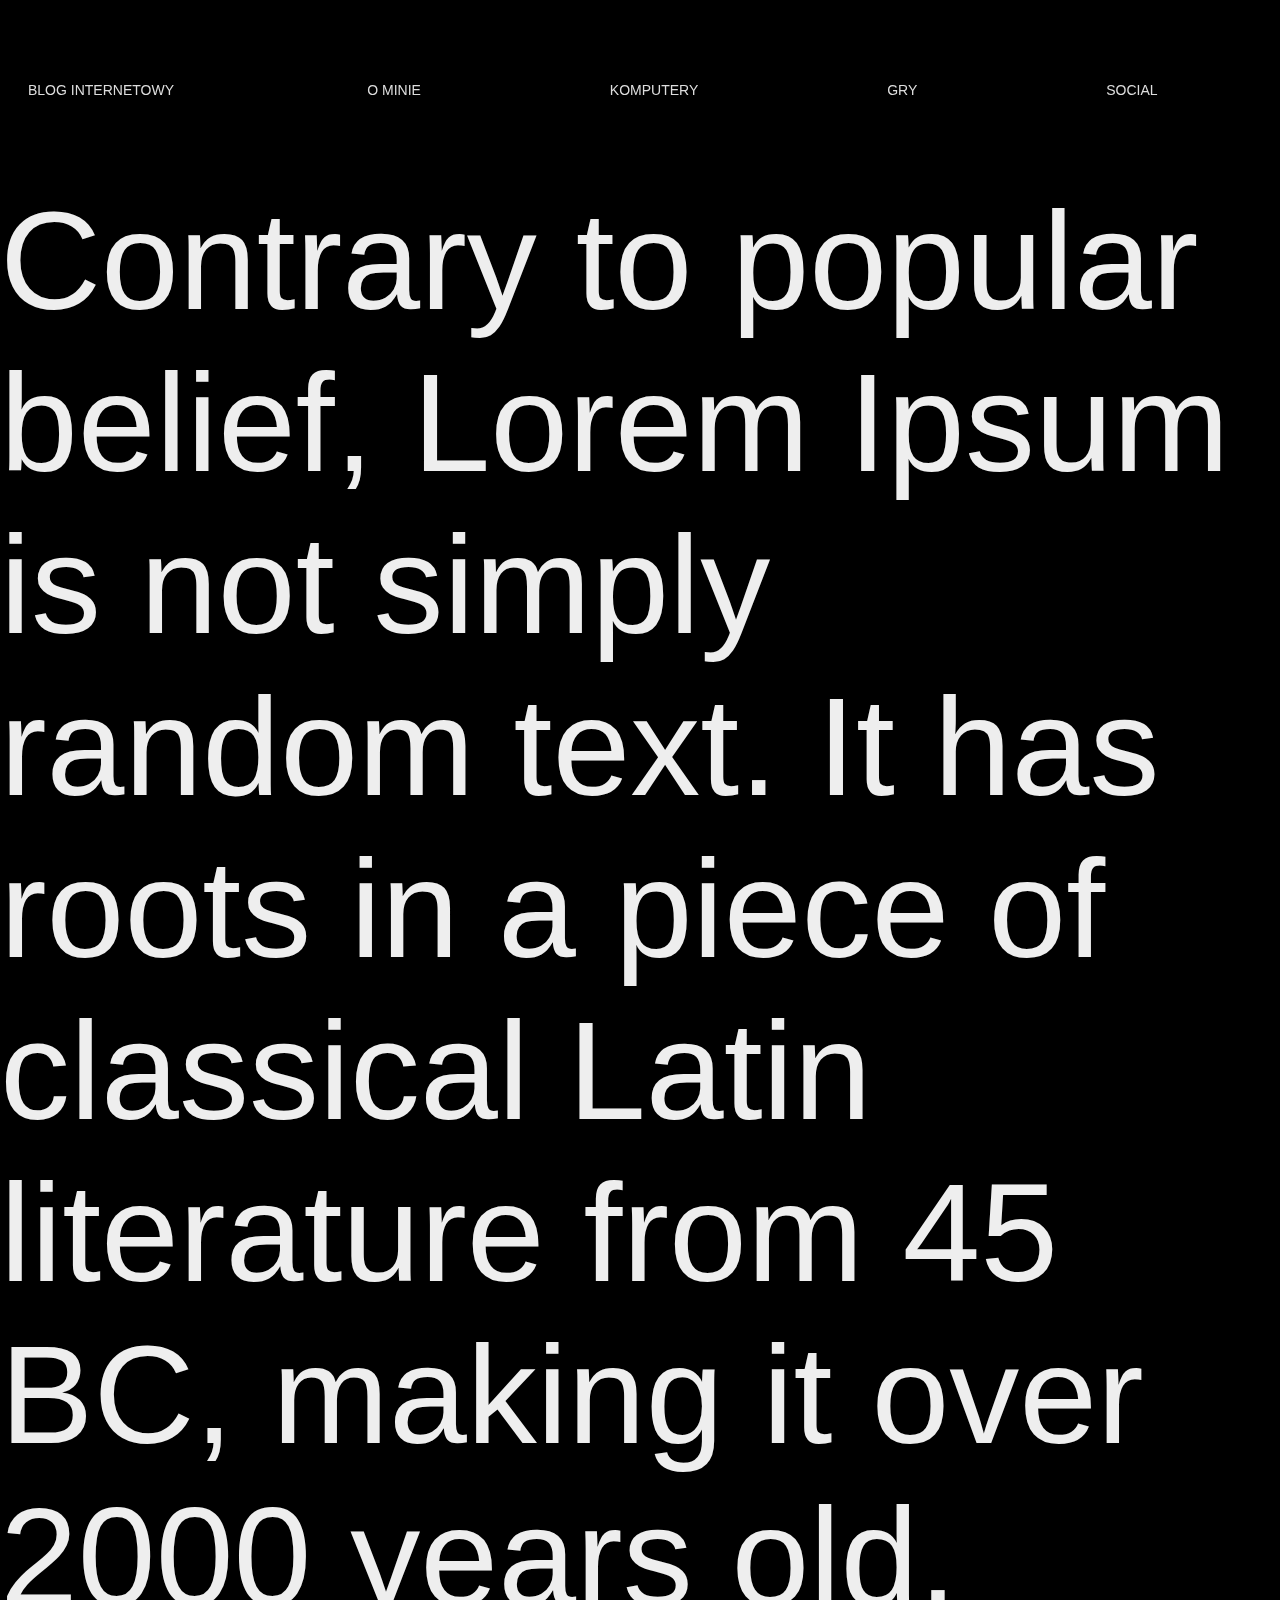
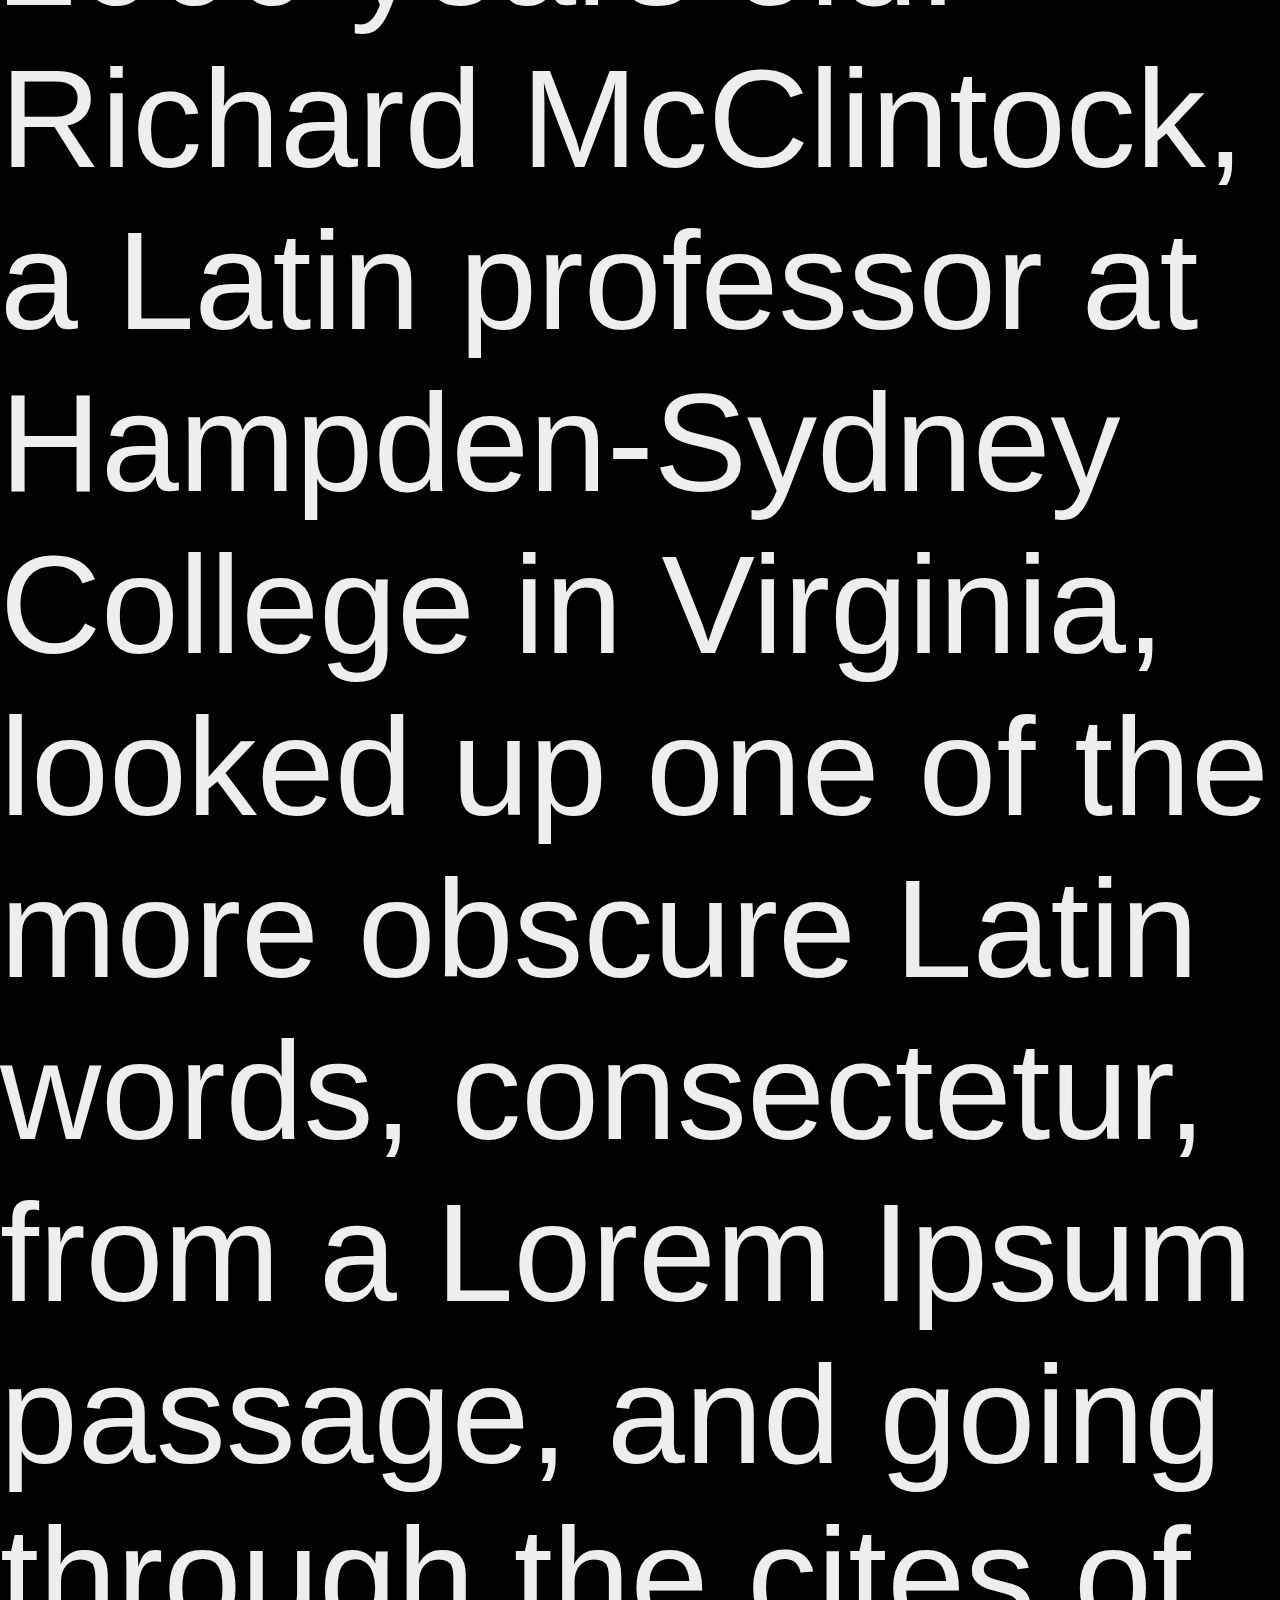
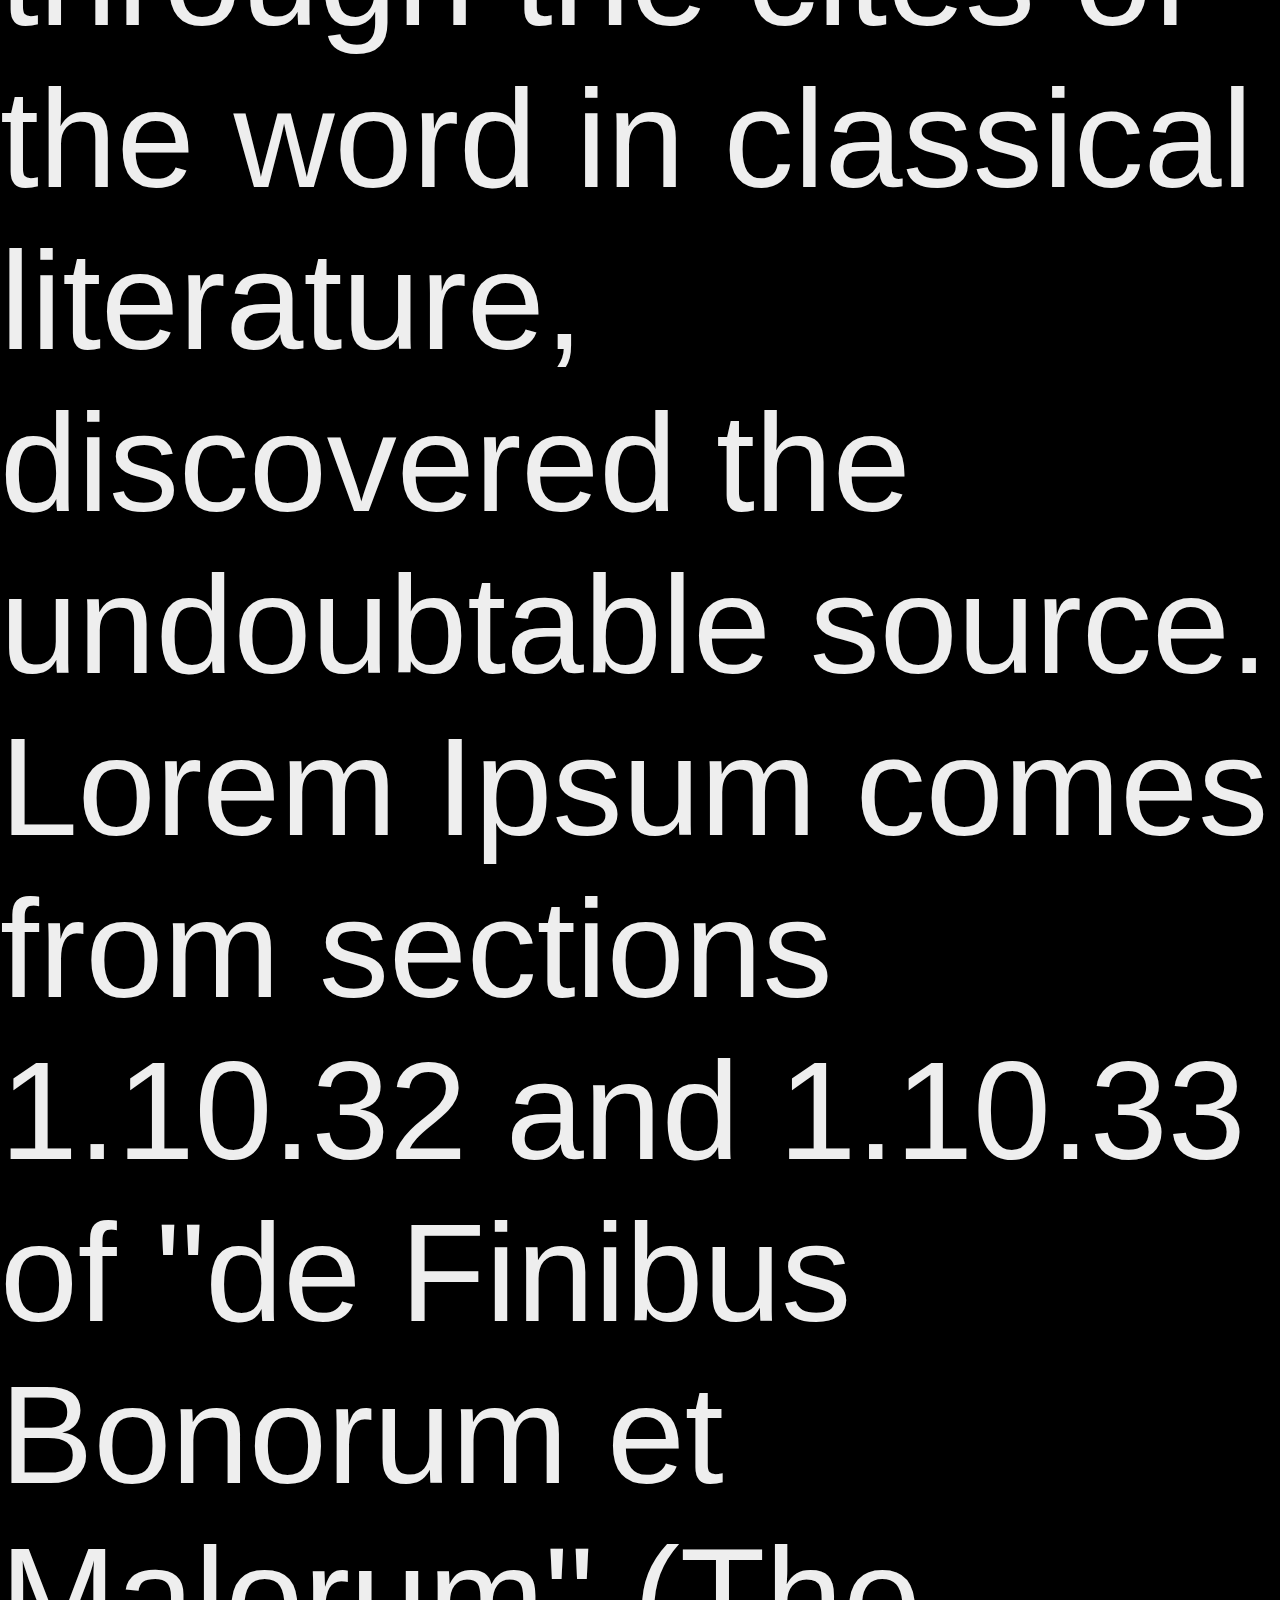
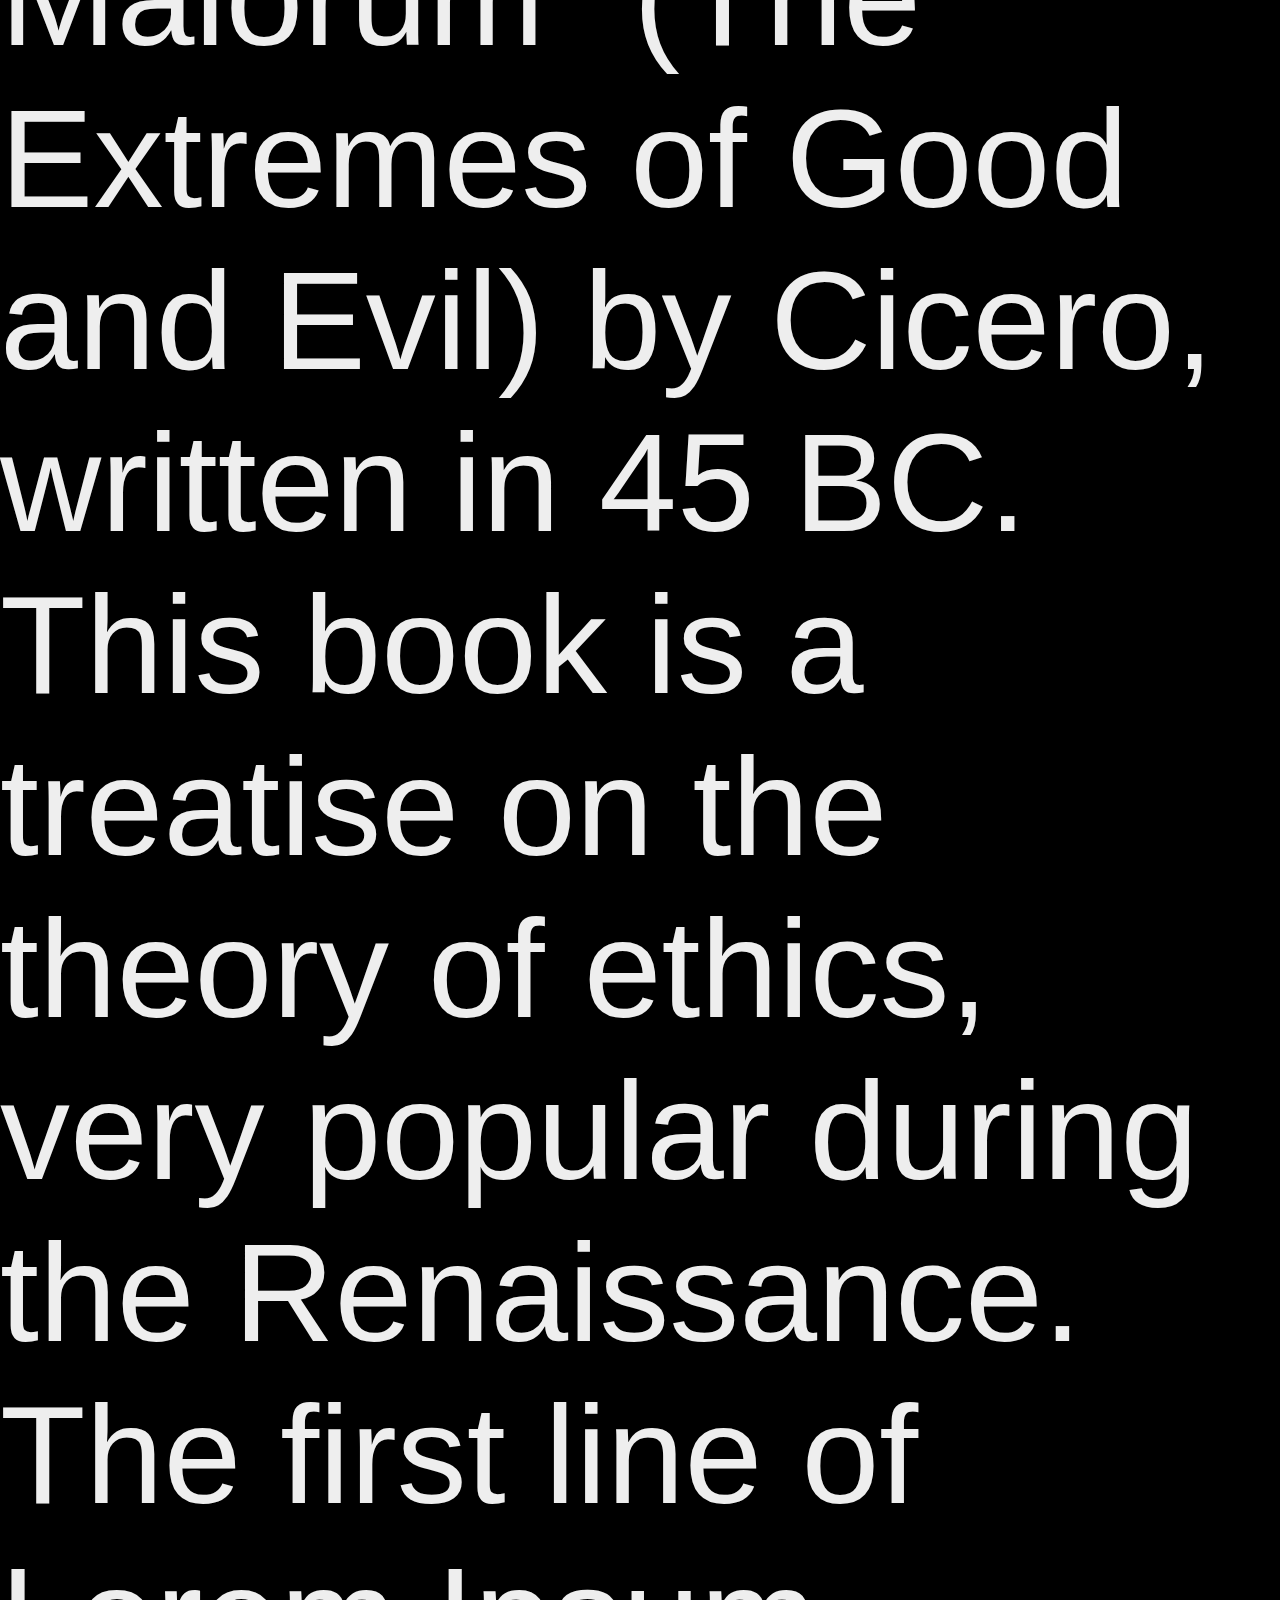
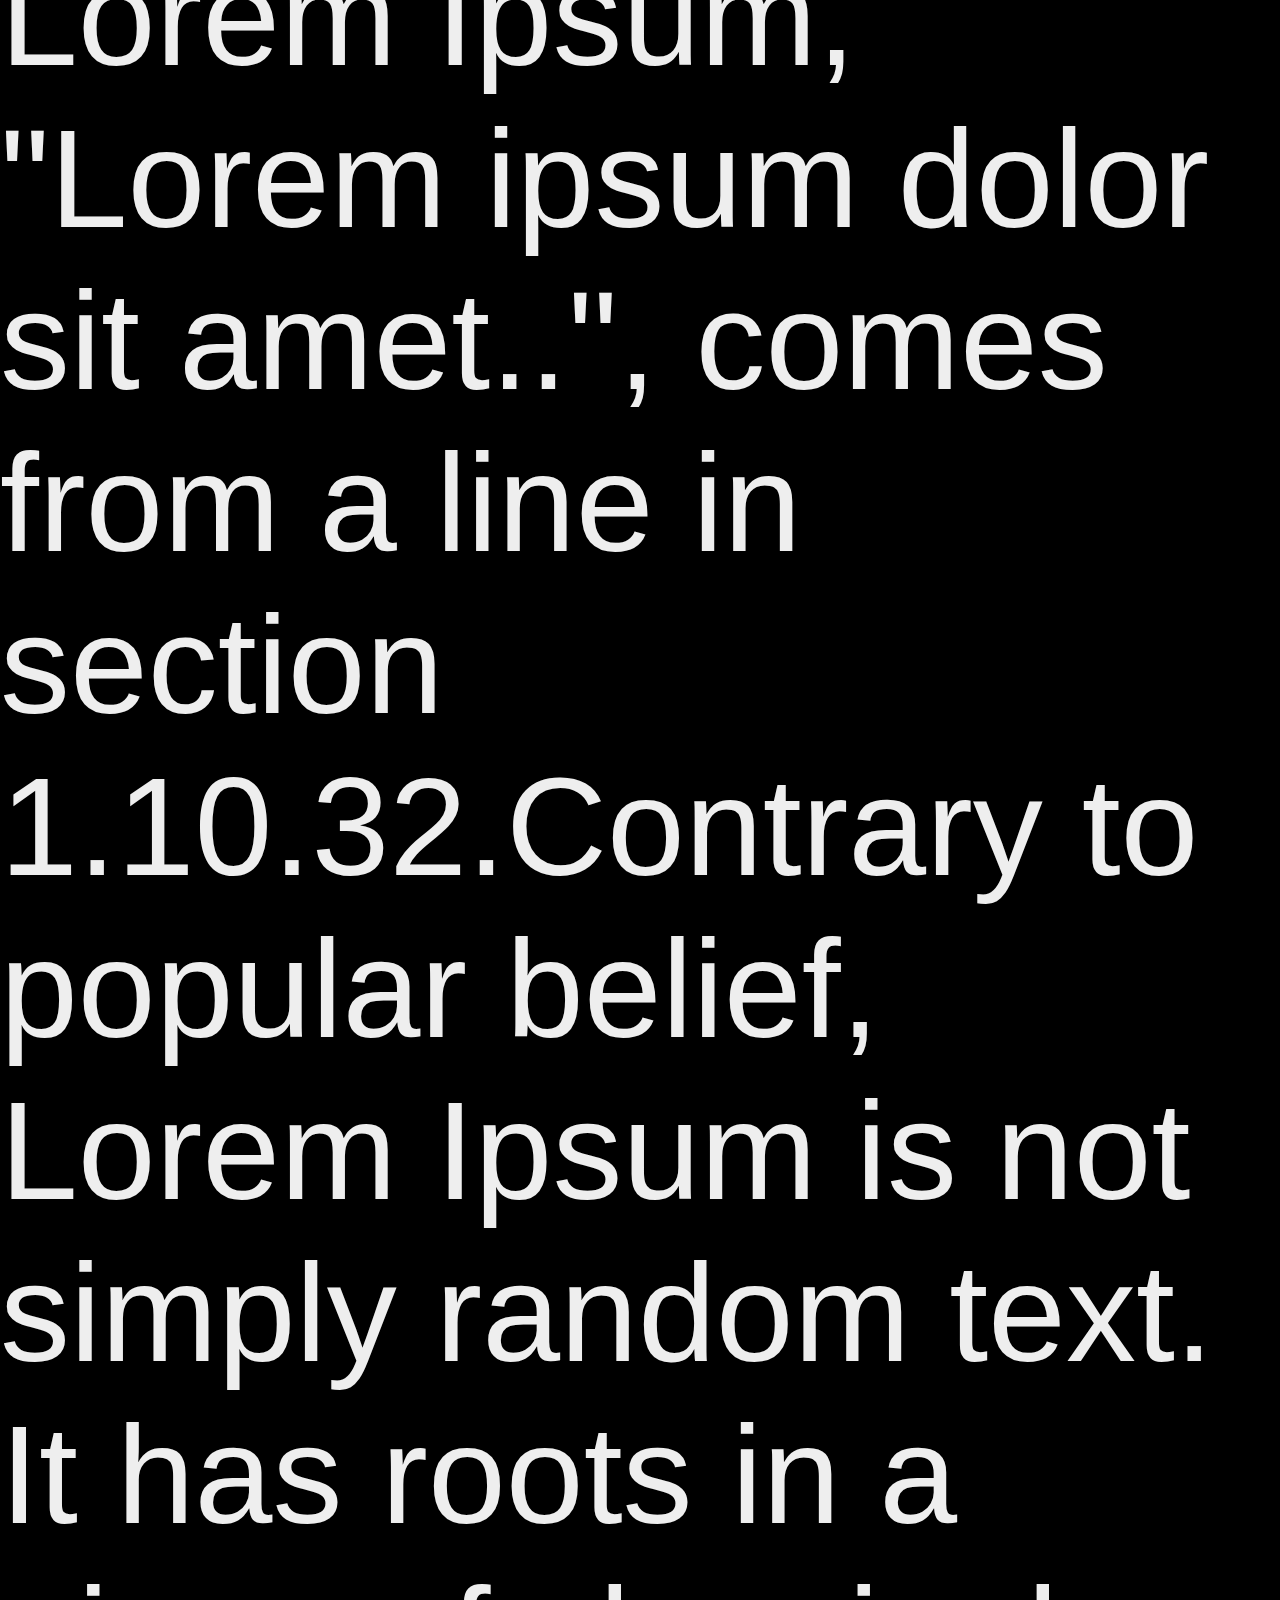
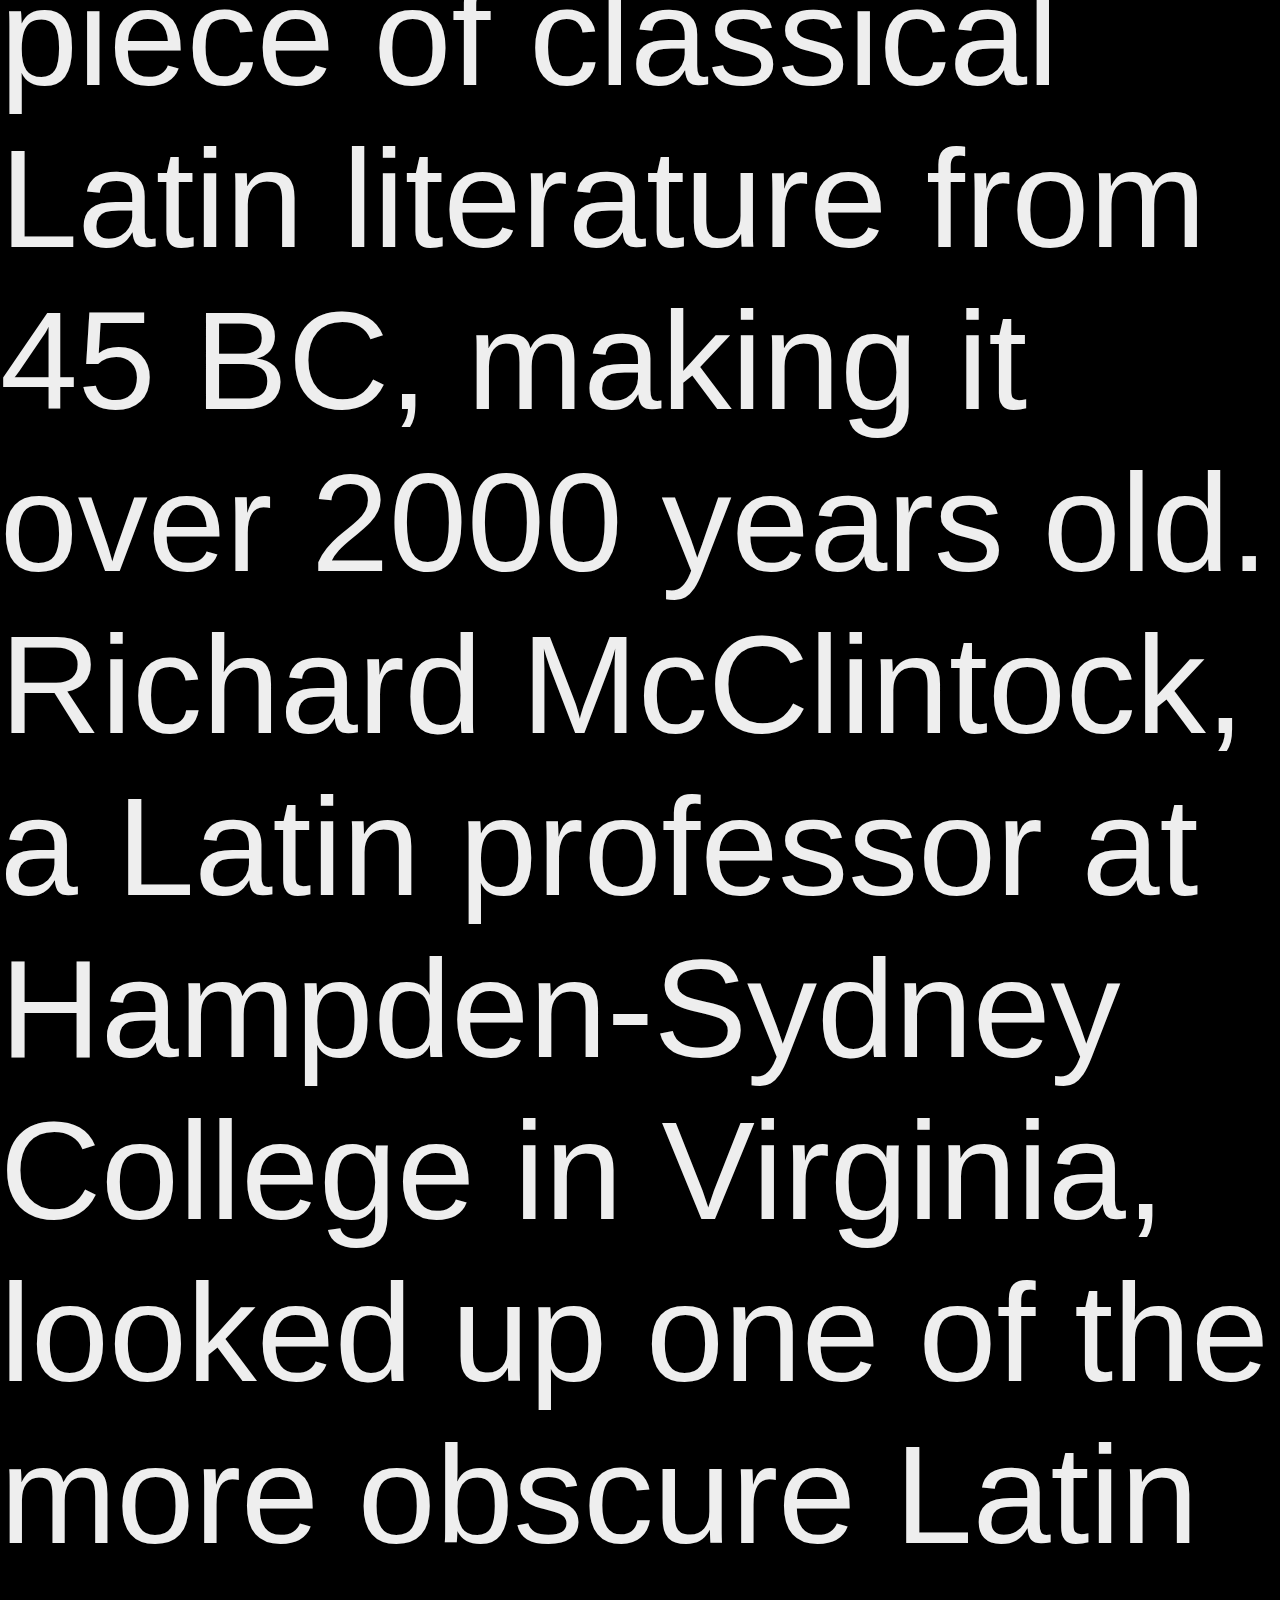
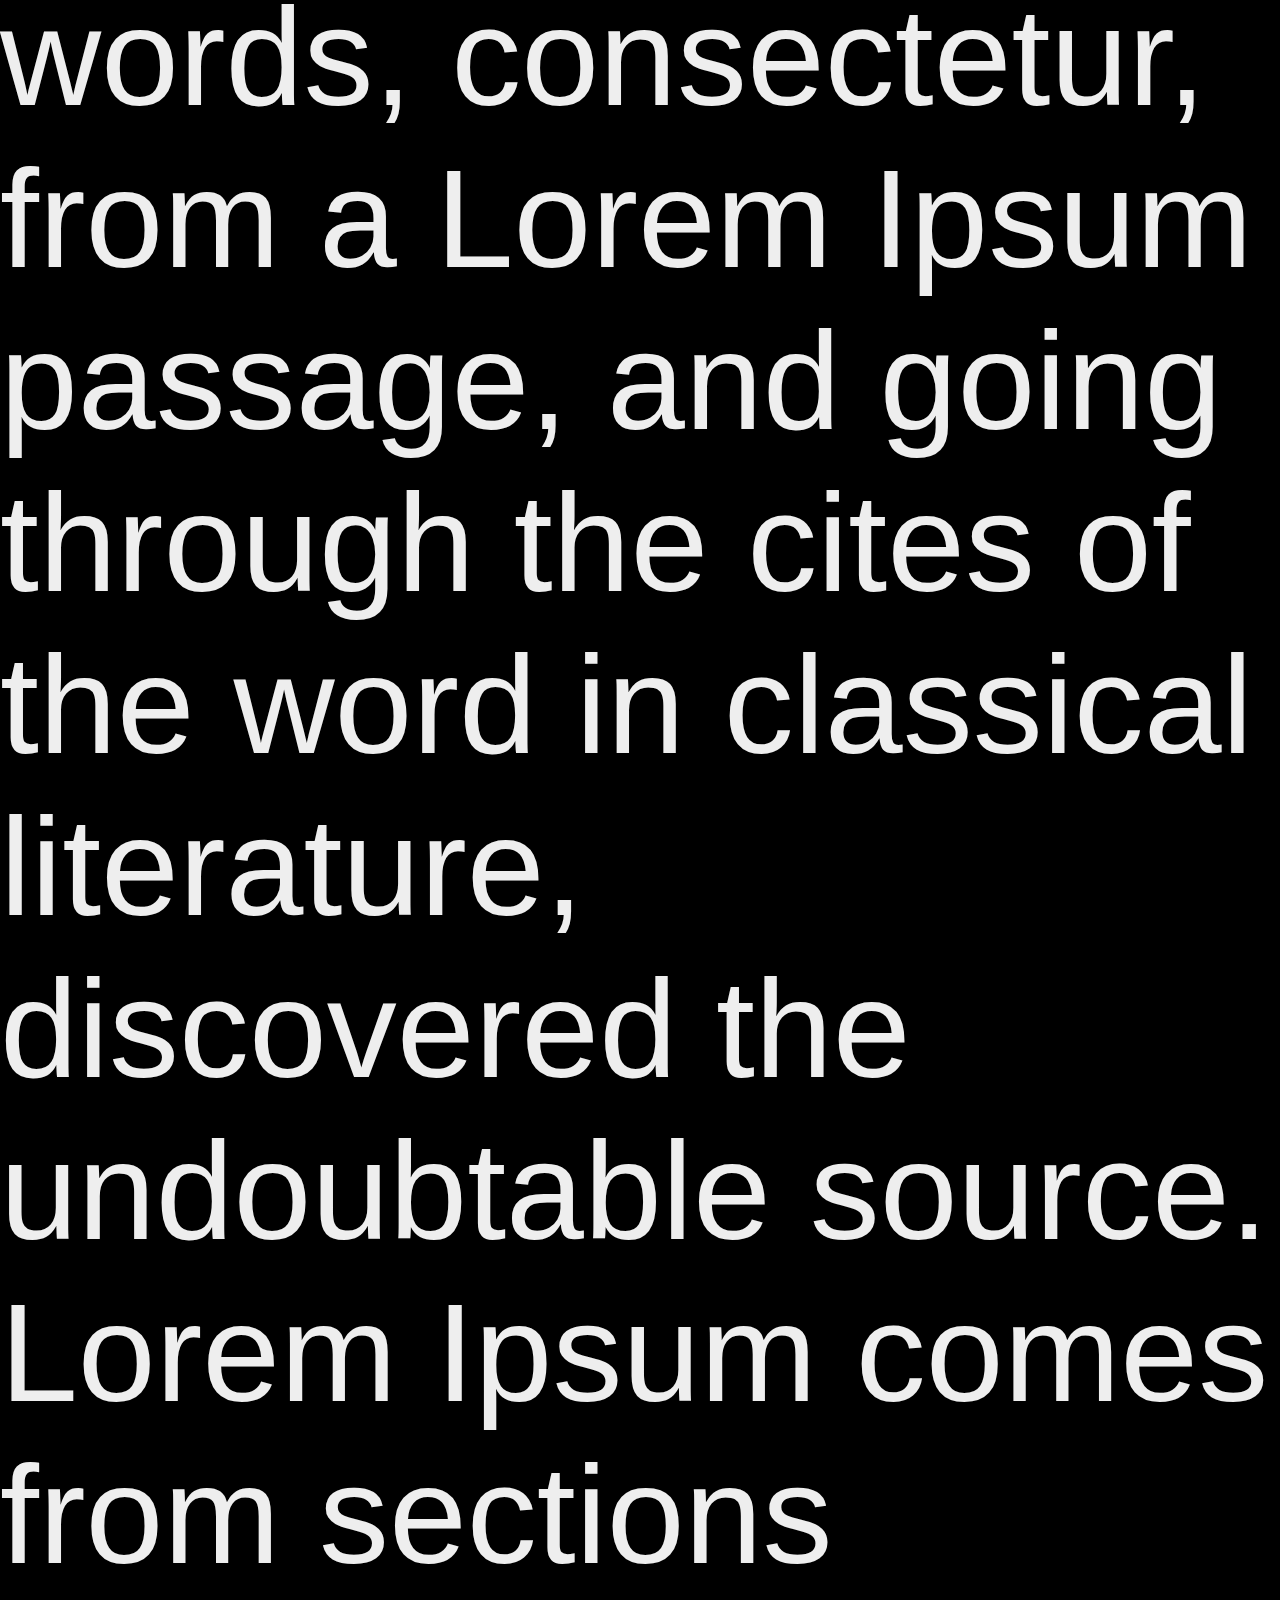
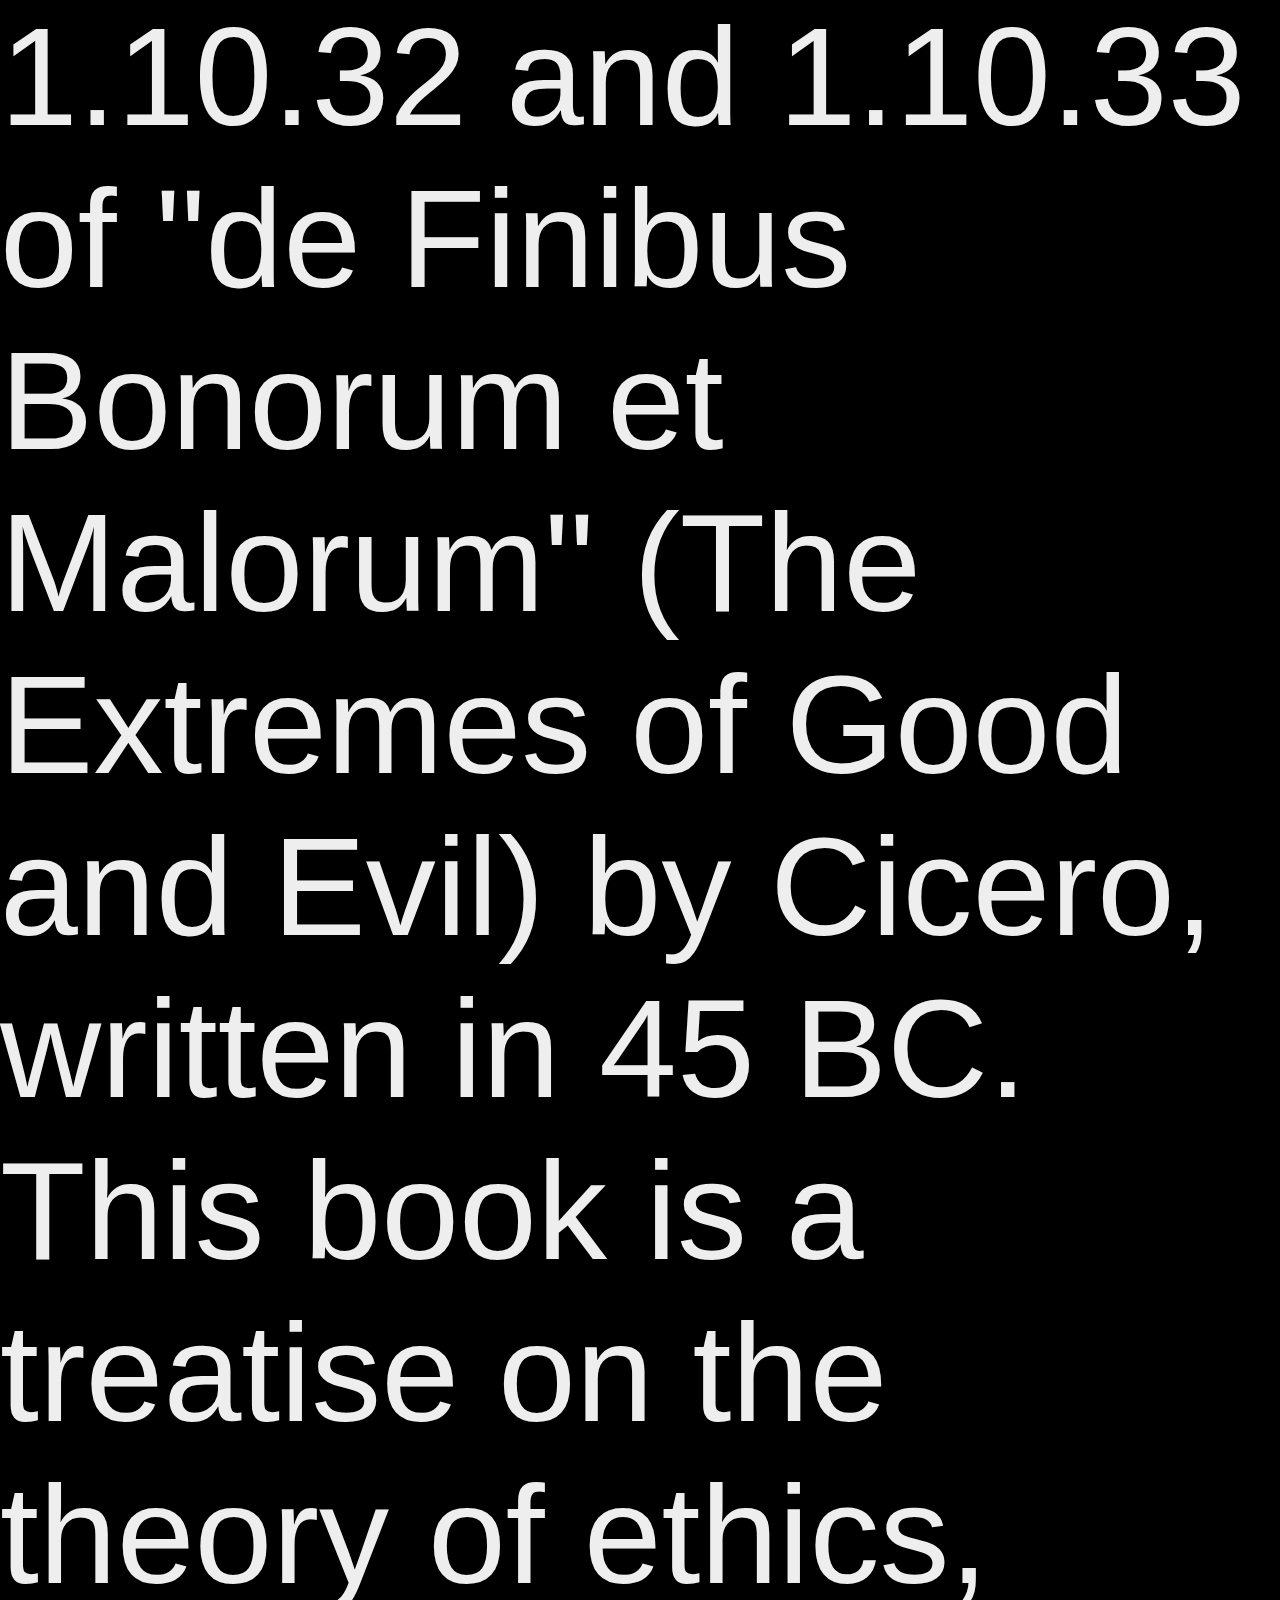
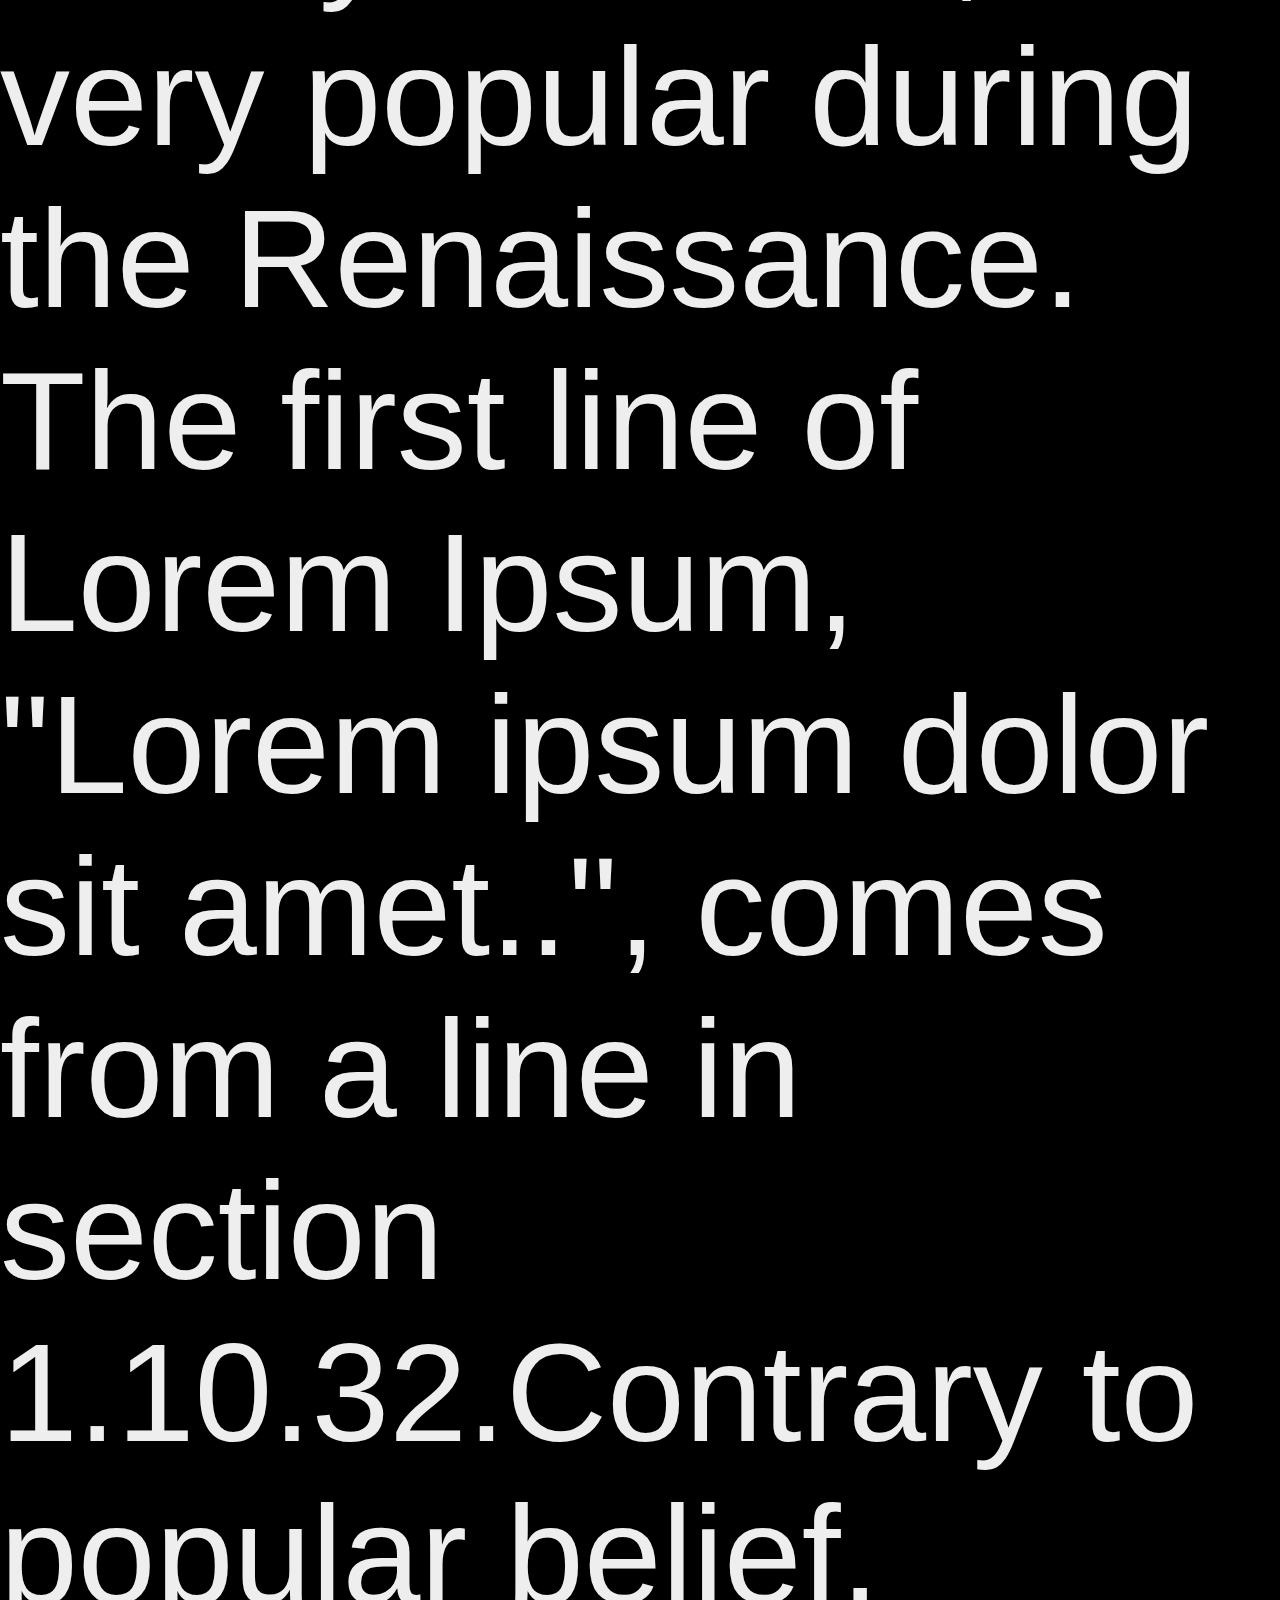
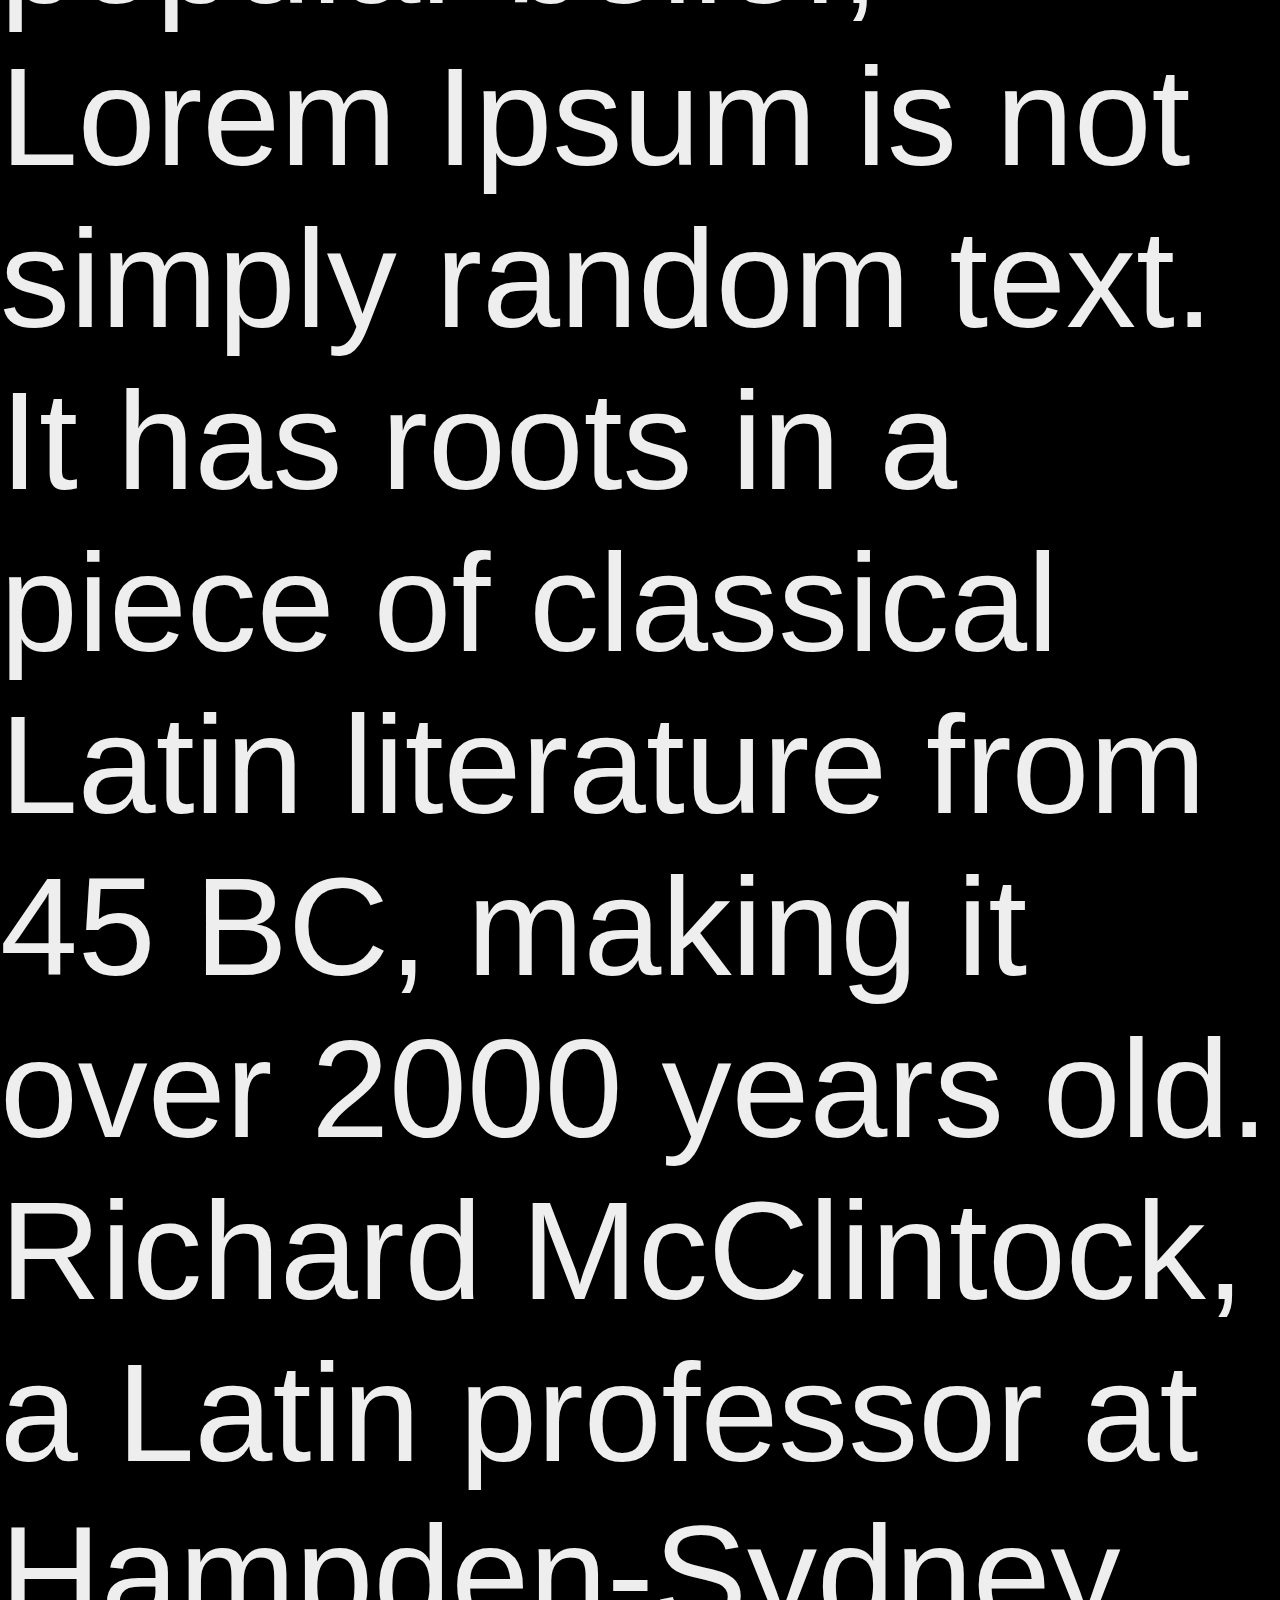
<file: index.html>
<!DOCTYPE html>
<html lang="pl">
<head>
	<meta charset="UTF-8">
	<meta name="viewport" content="width=device-width, initial-scale=1.0">
	<title>Blog internetowy</title>
    <meta name="author" content="blackleo">
    <link rel="stylesheet" href="style.css">
</head>
<body>
<div class="wrapper">
<nav>
<a href="index.html" target="_top">Blog internetowy</a>
<ul>
<li>o minie</li><li>komputery</li><li>gry</li><li>social</li>
</ul>
</nav>
<div class="test">Contrary to popular belief, Lorem Ipsum is not simply random text. It has roots in a piece of classical Latin literature from 45 BC, making it over 2000 years old. Richard McClintock, a Latin professor at Hampden-Sydney College in Virginia, looked up one of the more obscure Latin words, consectetur, from a Lorem Ipsum passage, and going through the cites of the word in classical literature, discovered the undoubtable source. Lorem Ipsum comes from sections 1.10.32 and 1.10.33 of "de Finibus Bonorum et Malorum" (The Extremes of Good and Evil) by Cicero, written in 45 BC. This book is a treatise on the theory of ethics, very popular during the Renaissance. The first line of Lorem Ipsum, "Lorem ipsum dolor sit amet..", comes from a line in section 1.10.32.Contrary to popular belief, Lorem Ipsum is not simply random text. It has roots in a piece of classical Latin literature from 45 BC, making it over 2000 years old. Richard McClintock, a Latin professor at Hampden-Sydney College in Virginia, looked up one of the more obscure Latin words, consectetur, from a Lorem Ipsum passage, and going through the cites of the word in classical literature, discovered the undoubtable source. Lorem Ipsum comes from sections 1.10.32 and 1.10.33 of "de Finibus Bonorum et Malorum" (The Extremes of Good and Evil) by Cicero, written in 45 BC. This book is a treatise on the theory of ethics, very popular during the Renaissance. The first line of Lorem Ipsum, "Lorem ipsum dolor sit amet..", comes from a line in section 1.10.32.Contrary to popular belief, Lorem Ipsum is not simply random text. It has roots in a piece of classical Latin literature from 45 BC, making it over 2000 years old. Richard McClintock, a Latin professor at Hampden-Sydney College in Virginia, looked up one of the more obscure Latin words, consectetur, from a Lorem Ipsum passage, and going through the cites of the word in classical literature, discovered the undoubtable source. Lorem Ipsum comes from sections 1.10.32 and 1.10.33 of "de Finibus Bonorum et Malorum" (The Extremes of Good and Evil) by Cicero, written in 45 BC. This book is a treatise on the theory of ethics, very popular during the Renaissance. The first line of Lorem Ipsum, "Lorem ipsum dolor sit amet..", comes from a line in section 1.10.32.Contrary to popular belief, Lorem Ipsum is not simply random text. It has roots in a piece of classical Latin literature from 45 BC, making it over 2000 years old. Richard McClintock, a Latin professor at Hampden-Sydney College in Virginia, looked up one of the more obscure Latin words, consectetur, from a Lorem Ipsum passage, and going through the cites of the word in classical literature, discovered the undoubtable source. Lorem Ipsum comes from sections 1.10.32 and 1.10.33 of "de Finibus Bonorum et Malorum" (The Extremes of Good and Evil) by Cicero, written in 45 BC. This book is a treatise on the theory of ethics, very popular during the Renaissance. The first line of Lorem Ipsum, "Lorem ipsum dolor sit amet..", comes from a line in section 1.10.32.Contrary to popular belief, Lorem Ipsum is not simply random text. It has roots in a piece of classical Latin literature from 45 BC, making it over 2000 years old. Richard McClintock, a Latin professor at Hampden-Sydney College in Virginia, looked up one of the more obscure Latin words, consectetur, from a Lorem Ipsum passage, and going through the cites of the word in classical literature, discovered the undoubtable source. Lorem Ipsum comes from sections 1.10.32 and 1.10.33 of "de Finibus Bonorum et Malorum" (The Extremes of Good and Evil) by Cicero, written in 45 BC. This book is a treatise on the theory of ethics, very popular during the Renaissance. The first line of Lorem Ipsum, "Lorem ipsum dolor sit amet..", comes from a line in section 1.10.32.Contrary to popular belief, Lorem Ipsum is not simply random text. It has roots in a piece of classical Latin literature from 45 BC, making it over 2000 years old. Richard McClintock, a Latin professor at Hampden-Sydney College in Virginia, looked up one of the more obscure Latin words, consectetur, from a Lorem Ipsum passage, and going through the cites of the word in classical literature, discovered the undoubtable source. Lorem Ipsum comes from sections 1.10.32 and 1.10.33 of "de Finibus Bonorum et Malorum" (The Extremes of Good and Evil) by Cicero, written in 45 BC. This book is a treatise on the theory of ethics, very popular during the Renaissance. The first line of Lorem Ipsum, "Lorem ipsum dolor sit amet..", comes from a line in section 1.10.32.Contrary to popular belief, Lorem Ipsum is not simply random text. It has roots in a piece of classical Latin literature from 45 BC, making it over 2000 years old. Richard McClintock, a Latin professor at Hampden-Sydney College in Virginia, looked up one of the more obscure Latin words, consectetur, from a Lorem Ipsum passage, and going through the cites of the word in classical literature, discovered the undoubtable source. Lorem Ipsum comes from sections 1.10.32 and 1.10.33 of "de Finibus Bonorum et Malorum" (The Extremes of Good and Evil) by Cicero, written in 45 BC. This book is a treatise on the theory of ethics, very popular during the Renaissance. The first line of Lorem Ipsum, "Lorem ipsum dolor sit amet..", comes from a line in section 1.10.32.</div>
</div>
</body>
</html>
</file>
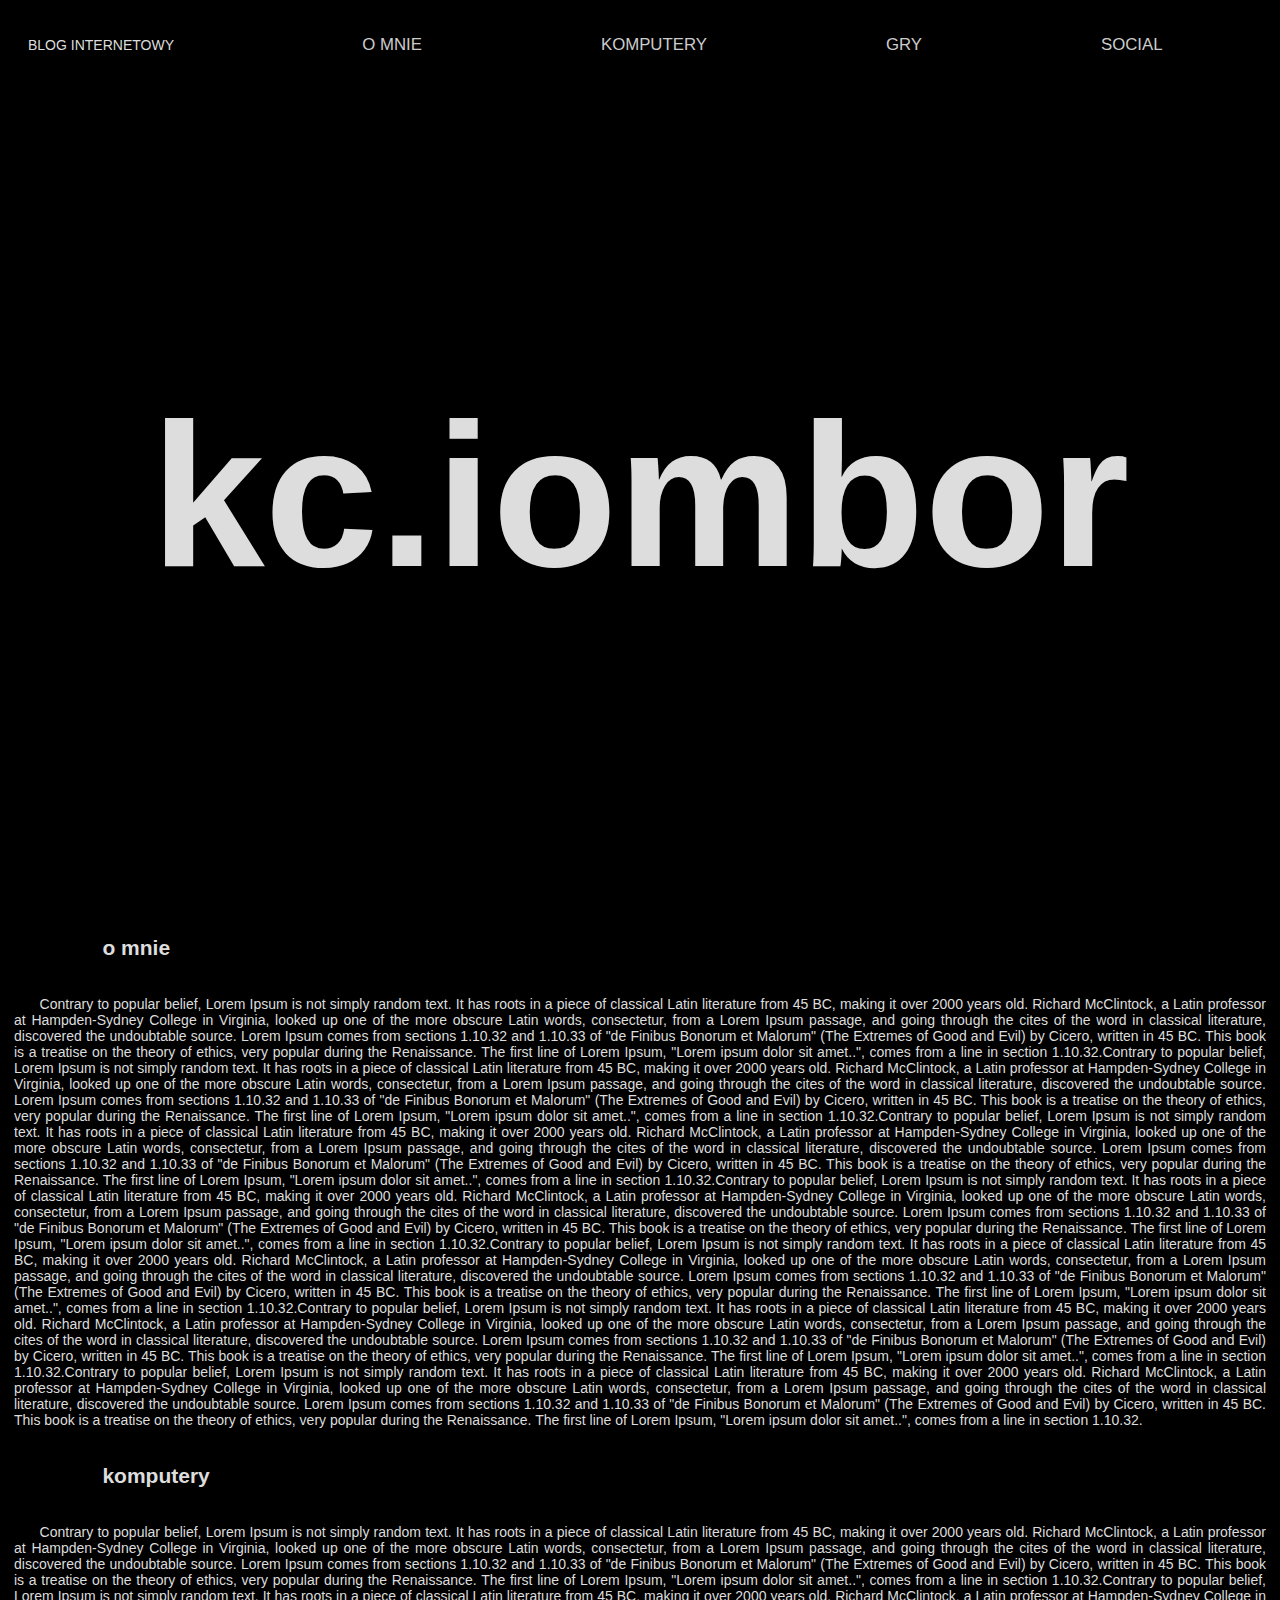
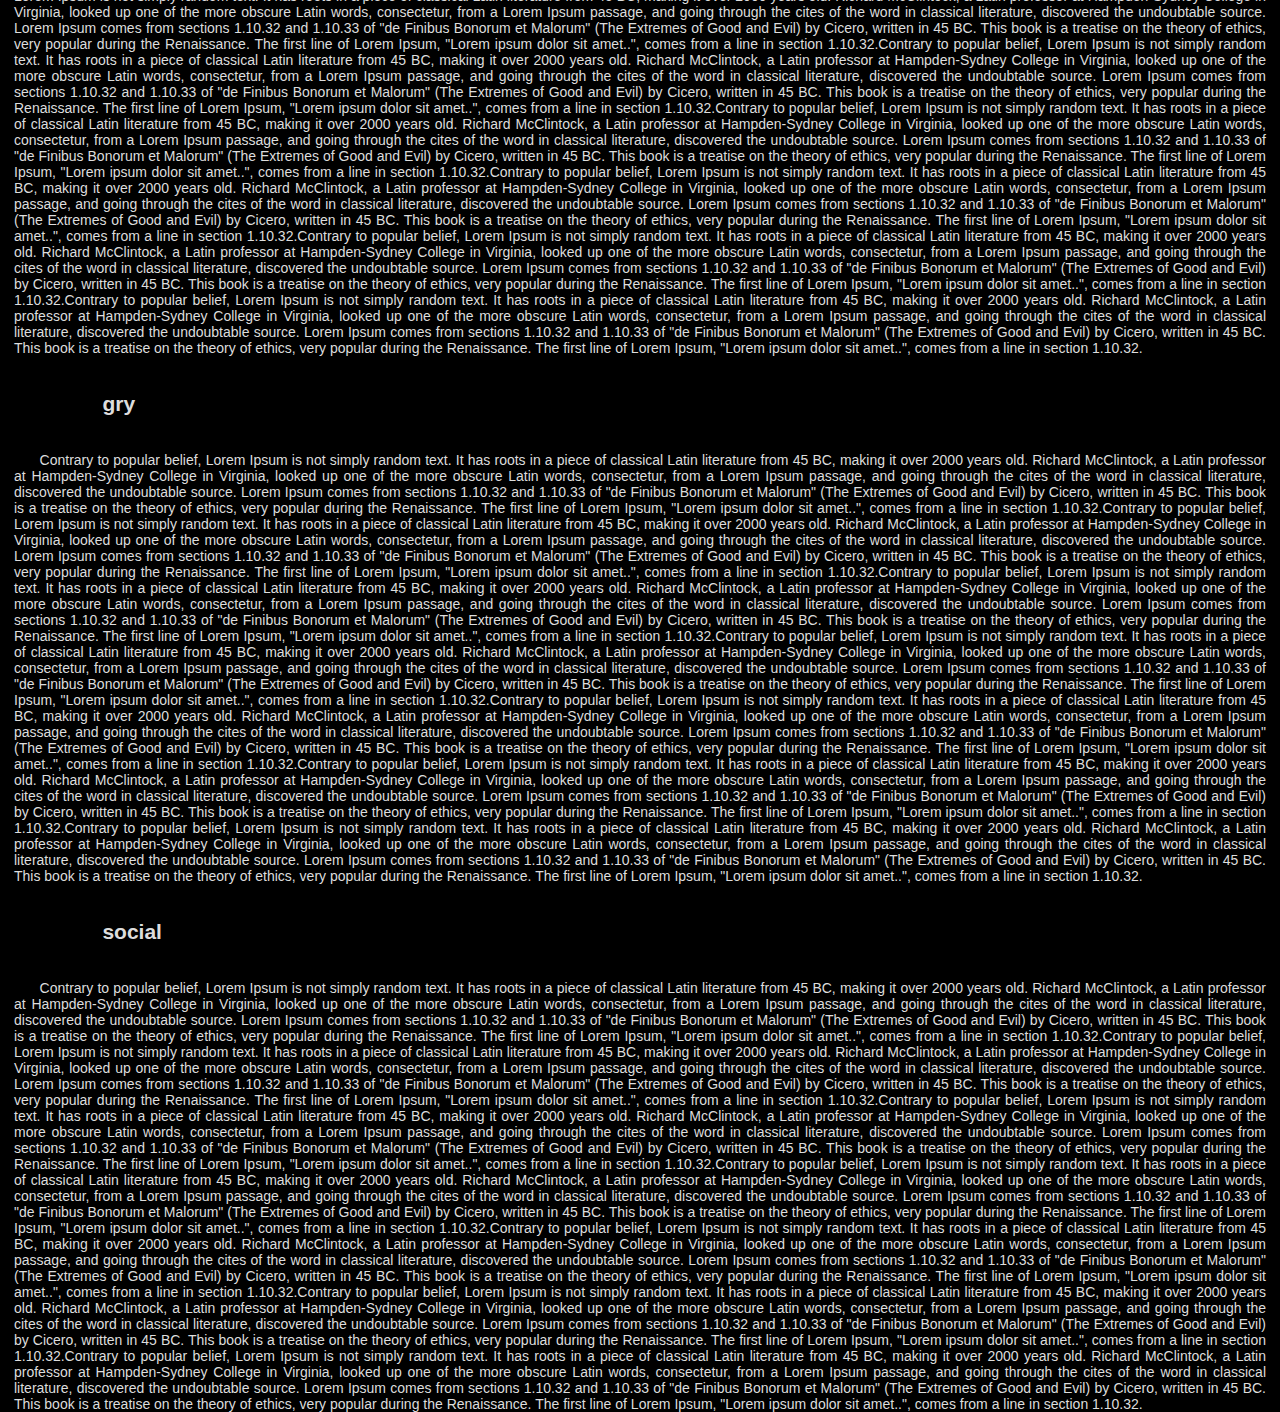
<file: internet_blog/02/index_02.html>
<!DOCTYPE html>
<html lang="pl">
<head>
    <meta charset="UTF-8">
    <meta name="viewport" content="width=device-width, initial-scale=1.0">
    <title>Blog internetowy</title>
    <meta name="author" content="blackleo">
    <link rel="stylesheet" href="style_02.css">
</head>
<body>
    <div class="wrapper">
        <nav>
            <a href="index.html" target="_top">Blog internetowy</a>
            <ul>
                <li><a href="#o_mnie">o mnie</a></li>
                <li><a href="#komputery">komputery</a></li>
                <li><a href="#gry">gry</a></li>
                <li><a href="#social">social</a></li>
            </ul>
        </nav>
		<section class="banner">
			<header>
				<h1>
					kc.iombor
				</h1>
			</header>
		</section>
		<section>
			<header><h2><a id="o_mnie" class="nawigacja">o mnie</a></h2></header>
			<p>
				Contrary to popular belief, Lorem Ipsum is not simply random text. It has roots in a piece of classical Latin literature from 45 BC, making it over 2000 years old. Richard McClintock, a Latin professor at Hampden-Sydney College in Virginia, looked up one of the more obscure Latin words, consectetur, from a Lorem Ipsum passage, and going through the cites of the word in classical literature, discovered the undoubtable source. Lorem Ipsum comes from sections 1.10.32 and 1.10.33 of "de Finibus Bonorum et Malorum" (The Extremes of Good and Evil) by Cicero, written in 45 BC. This book is a treatise on the theory of ethics, very popular during the Renaissance. The first line of Lorem Ipsum, "Lorem ipsum dolor sit amet..", comes from a line in section 1.10.32.Contrary to popular belief, Lorem Ipsum is not simply random text. It has roots in a piece of classical Latin literature from 45 BC, making it over 2000 years old. Richard McClintock, a Latin professor at Hampden-Sydney College in Virginia, looked up one of the more obscure Latin words, consectetur, from a Lorem Ipsum passage, and going through the cites of the word in classical literature, discovered the undoubtable source. Lorem Ipsum comes from sections 1.10.32 and 1.10.33 of "de Finibus Bonorum et Malorum" (The Extremes of Good and Evil) by Cicero, written in 45 BC. This book is a treatise on the theory of ethics, very popular during the Renaissance. The first line of Lorem Ipsum, "Lorem ipsum dolor sit amet..", comes from a line in section 1.10.32.Contrary to popular belief, Lorem Ipsum is not simply random text. It has roots in a piece of classical Latin literature from 45 BC, making it over 2000 years old. Richard McClintock, a Latin professor at Hampden-Sydney College in Virginia, looked up one of the more obscure Latin words, consectetur, from a Lorem Ipsum passage, and going through the cites of the word in classical literature, discovered the undoubtable source. Lorem Ipsum comes from sections 1.10.32 and 1.10.33 of "de Finibus Bonorum et Malorum" (The Extremes of Good and Evil) by Cicero, written in 45 BC. This book is a treatise on the theory of ethics, very popular during the Renaissance. The first line of Lorem Ipsum, "Lorem ipsum dolor sit amet..", comes from a line in section 1.10.32.Contrary to popular belief, Lorem Ipsum is not simply random text. It has roots in a piece of classical Latin literature from 45 BC, making it over 2000 years old. Richard McClintock, a Latin professor at Hampden-Sydney College in Virginia, looked up one of the more obscure Latin words, consectetur, from a Lorem Ipsum passage, and going through the cites of the word in classical literature, discovered the undoubtable source. Lorem Ipsum comes from sections 1.10.32 and 1.10.33 of "de Finibus Bonorum et Malorum" (The Extremes of Good and Evil) by Cicero, written in 45 BC. This book is a treatise on the theory of ethics, very popular during the Renaissance. The first line of Lorem Ipsum, "Lorem ipsum dolor sit amet..", comes from a line in section 1.10.32.Contrary to popular belief, Lorem Ipsum is not simply random text. It has roots in a piece of classical Latin literature from 45 BC, making it over 2000 years old. Richard McClintock, a Latin professor at Hampden-Sydney College in Virginia, looked up one of the more obscure Latin words, consectetur, from a Lorem Ipsum passage, and going through the cites of the word in classical literature, discovered the undoubtable source. Lorem Ipsum comes from sections 1.10.32 and 1.10.33 of "de Finibus Bonorum et Malorum" (The Extremes of Good and Evil) by Cicero, written in 45 BC. This book is a treatise on the theory of ethics, very popular during the Renaissance. The first line of Lorem Ipsum, "Lorem ipsum dolor sit amet..", comes from a line in section 1.10.32.Contrary to popular belief, Lorem Ipsum is not simply random text. It has roots in a piece of classical Latin literature from 45 BC, making it over 2000 years old. Richard McClintock, a Latin professor at Hampden-Sydney College in Virginia, looked up one of the more obscure Latin words, consectetur, from a Lorem Ipsum passage, and going through the cites of the word in classical literature, discovered the undoubtable source. Lorem Ipsum comes from sections 1.10.32 and 1.10.33 of "de Finibus Bonorum et Malorum" (The Extremes of Good and Evil) by Cicero, written in 45 BC. This book is a treatise on the theory of ethics, very popular during the Renaissance. The first line of Lorem Ipsum, "Lorem ipsum dolor sit amet..", comes from a line in section 1.10.32.Contrary to popular belief, Lorem Ipsum is not simply random text. It has roots in a piece of classical Latin literature from 45 BC, making it over 2000 years old. Richard McClintock, a Latin professor at Hampden-Sydney College in Virginia, looked up one of the more obscure Latin words, consectetur, from a Lorem Ipsum passage, and going through the cites of the word in classical literature, discovered the undoubtable source. Lorem Ipsum comes from sections 1.10.32 and 1.10.33 of "de Finibus Bonorum et Malorum" (The Extremes of Good and Evil) by Cicero, written in 45 BC. This book is a treatise on the theory of ethics, very popular during the Renaissance. The first line of Lorem Ipsum, "Lorem ipsum dolor sit amet..", comes from a line in section 1.10.32.
			</p>
		</section>
		<section>
			<header><h2><a id="komputery">komputery</a></h2></header>
			<p>
				Contrary to popular belief, Lorem Ipsum is not simply random text. It has roots in a piece of classical Latin literature from 45 BC, making it over 2000 years old. Richard McClintock, a Latin professor at Hampden-Sydney College in Virginia, looked up one of the more obscure Latin words, consectetur, from a Lorem Ipsum passage, and going through the cites of the word in classical literature, discovered the undoubtable source. Lorem Ipsum comes from sections 1.10.32 and 1.10.33 of "de Finibus Bonorum et Malorum" (The Extremes of Good and Evil) by Cicero, written in 45 BC. This book is a treatise on the theory of ethics, very popular during the Renaissance. The first line of Lorem Ipsum, "Lorem ipsum dolor sit amet..", comes from a line in section 1.10.32.Contrary to popular belief, Lorem Ipsum is not simply random text. It has roots in a piece of classical Latin literature from 45 BC, making it over 2000 years old. Richard McClintock, a Latin professor at Hampden-Sydney College in Virginia, looked up one of the more obscure Latin words, consectetur, from a Lorem Ipsum passage, and going through the cites of the word in classical literature, discovered the undoubtable source. Lorem Ipsum comes from sections 1.10.32 and 1.10.33 of "de Finibus Bonorum et Malorum" (The Extremes of Good and Evil) by Cicero, written in 45 BC. This book is a treatise on the theory of ethics, very popular during the Renaissance. The first line of Lorem Ipsum, "Lorem ipsum dolor sit amet..", comes from a line in section 1.10.32.Contrary to popular belief, Lorem Ipsum is not simply random text. It has roots in a piece of classical Latin literature from 45 BC, making it over 2000 years old. Richard McClintock, a Latin professor at Hampden-Sydney College in Virginia, looked up one of the more obscure Latin words, consectetur, from a Lorem Ipsum passage, and going through the cites of the word in classical literature, discovered the undoubtable source. Lorem Ipsum comes from sections 1.10.32 and 1.10.33 of "de Finibus Bonorum et Malorum" (The Extremes of Good and Evil) by Cicero, written in 45 BC. This book is a treatise on the theory of ethics, very popular during the Renaissance. The first line of Lorem Ipsum, "Lorem ipsum dolor sit amet..", comes from a line in section 1.10.32.Contrary to popular belief, Lorem Ipsum is not simply random text. It has roots in a piece of classical Latin literature from 45 BC, making it over 2000 years old. Richard McClintock, a Latin professor at Hampden-Sydney College in Virginia, looked up one of the more obscure Latin words, consectetur, from a Lorem Ipsum passage, and going through the cites of the word in classical literature, discovered the undoubtable source. Lorem Ipsum comes from sections 1.10.32 and 1.10.33 of "de Finibus Bonorum et Malorum" (The Extremes of Good and Evil) by Cicero, written in 45 BC. This book is a treatise on the theory of ethics, very popular during the Renaissance. The first line of Lorem Ipsum, "Lorem ipsum dolor sit amet..", comes from a line in section 1.10.32.Contrary to popular belief, Lorem Ipsum is not simply random text. It has roots in a piece of classical Latin literature from 45 BC, making it over 2000 years old. Richard McClintock, a Latin professor at Hampden-Sydney College in Virginia, looked up one of the more obscure Latin words, consectetur, from a Lorem Ipsum passage, and going through the cites of the word in classical literature, discovered the undoubtable source. Lorem Ipsum comes from sections 1.10.32 and 1.10.33 of "de Finibus Bonorum et Malorum" (The Extremes of Good and Evil) by Cicero, written in 45 BC. This book is a treatise on the theory of ethics, very popular during the Renaissance. The first line of Lorem Ipsum, "Lorem ipsum dolor sit amet..", comes from a line in section 1.10.32.Contrary to popular belief, Lorem Ipsum is not simply random text. It has roots in a piece of classical Latin literature from 45 BC, making it over 2000 years old. Richard McClintock, a Latin professor at Hampden-Sydney College in Virginia, looked up one of the more obscure Latin words, consectetur, from a Lorem Ipsum passage, and going through the cites of the word in classical literature, discovered the undoubtable source. Lorem Ipsum comes from sections 1.10.32 and 1.10.33 of "de Finibus Bonorum et Malorum" (The Extremes of Good and Evil) by Cicero, written in 45 BC. This book is a treatise on the theory of ethics, very popular during the Renaissance. The first line of Lorem Ipsum, "Lorem ipsum dolor sit amet..", comes from a line in section 1.10.32.Contrary to popular belief, Lorem Ipsum is not simply random text. It has roots in a piece of classical Latin literature from 45 BC, making it over 2000 years old. Richard McClintock, a Latin professor at Hampden-Sydney College in Virginia, looked up one of the more obscure Latin words, consectetur, from a Lorem Ipsum passage, and going through the cites of the word in classical literature, discovered the undoubtable source. Lorem Ipsum comes from sections 1.10.32 and 1.10.33 of "de Finibus Bonorum et Malorum" (The Extremes of Good and Evil) by Cicero, written in 45 BC. This book is a treatise on the theory of ethics, very popular during the Renaissance. The first line of Lorem Ipsum, "Lorem ipsum dolor sit amet..", comes from a line in section 1.10.32.
			</p>
		</section>
		<section>
			<header><h2><a id="gry">gry</a></h2></header>
			<p>
				Contrary to popular belief, Lorem Ipsum is not simply random text. It has roots in a piece of classical Latin literature from 45 BC, making it over 2000 years old. Richard McClintock, a Latin professor at Hampden-Sydney College in Virginia, looked up one of the more obscure Latin words, consectetur, from a Lorem Ipsum passage, and going through the cites of the word in classical literature, discovered the undoubtable source. Lorem Ipsum comes from sections 1.10.32 and 1.10.33 of "de Finibus Bonorum et Malorum" (The Extremes of Good and Evil) by Cicero, written in 45 BC. This book is a treatise on the theory of ethics, very popular during the Renaissance. The first line of Lorem Ipsum, "Lorem ipsum dolor sit amet..", comes from a line in section 1.10.32.Contrary to popular belief, Lorem Ipsum is not simply random text. It has roots in a piece of classical Latin literature from 45 BC, making it over 2000 years old. Richard McClintock, a Latin professor at Hampden-Sydney College in Virginia, looked up one of the more obscure Latin words, consectetur, from a Lorem Ipsum passage, and going through the cites of the word in classical literature, discovered the undoubtable source. Lorem Ipsum comes from sections 1.10.32 and 1.10.33 of "de Finibus Bonorum et Malorum" (The Extremes of Good and Evil) by Cicero, written in 45 BC. This book is a treatise on the theory of ethics, very popular during the Renaissance. The first line of Lorem Ipsum, "Lorem ipsum dolor sit amet..", comes from a line in section 1.10.32.Contrary to popular belief, Lorem Ipsum is not simply random text. It has roots in a piece of classical Latin literature from 45 BC, making it over 2000 years old. Richard McClintock, a Latin professor at Hampden-Sydney College in Virginia, looked up one of the more obscure Latin words, consectetur, from a Lorem Ipsum passage, and going through the cites of the word in classical literature, discovered the undoubtable source. Lorem Ipsum comes from sections 1.10.32 and 1.10.33 of "de Finibus Bonorum et Malorum" (The Extremes of Good and Evil) by Cicero, written in 45 BC. This book is a treatise on the theory of ethics, very popular during the Renaissance. The first line of Lorem Ipsum, "Lorem ipsum dolor sit amet..", comes from a line in section 1.10.32.Contrary to popular belief, Lorem Ipsum is not simply random text. It has roots in a piece of classical Latin literature from 45 BC, making it over 2000 years old. Richard McClintock, a Latin professor at Hampden-Sydney College in Virginia, looked up one of the more obscure Latin words, consectetur, from a Lorem Ipsum passage, and going through the cites of the word in classical literature, discovered the undoubtable source. Lorem Ipsum comes from sections 1.10.32 and 1.10.33 of "de Finibus Bonorum et Malorum" (The Extremes of Good and Evil) by Cicero, written in 45 BC. This book is a treatise on the theory of ethics, very popular during the Renaissance. The first line of Lorem Ipsum, "Lorem ipsum dolor sit amet..", comes from a line in section 1.10.32.Contrary to popular belief, Lorem Ipsum is not simply random text. It has roots in a piece of classical Latin literature from 45 BC, making it over 2000 years old. Richard McClintock, a Latin professor at Hampden-Sydney College in Virginia, looked up one of the more obscure Latin words, consectetur, from a Lorem Ipsum passage, and going through the cites of the word in classical literature, discovered the undoubtable source. Lorem Ipsum comes from sections 1.10.32 and 1.10.33 of "de Finibus Bonorum et Malorum" (The Extremes of Good and Evil) by Cicero, written in 45 BC. This book is a treatise on the theory of ethics, very popular during the Renaissance. The first line of Lorem Ipsum, "Lorem ipsum dolor sit amet..", comes from a line in section 1.10.32.Contrary to popular belief, Lorem Ipsum is not simply random text. It has roots in a piece of classical Latin literature from 45 BC, making it over 2000 years old. Richard McClintock, a Latin professor at Hampden-Sydney College in Virginia, looked up one of the more obscure Latin words, consectetur, from a Lorem Ipsum passage, and going through the cites of the word in classical literature, discovered the undoubtable source. Lorem Ipsum comes from sections 1.10.32 and 1.10.33 of "de Finibus Bonorum et Malorum" (The Extremes of Good and Evil) by Cicero, written in 45 BC. This book is a treatise on the theory of ethics, very popular during the Renaissance. The first line of Lorem Ipsum, "Lorem ipsum dolor sit amet..", comes from a line in section 1.10.32.Contrary to popular belief, Lorem Ipsum is not simply random text. It has roots in a piece of classical Latin literature from 45 BC, making it over 2000 years old. Richard McClintock, a Latin professor at Hampden-Sydney College in Virginia, looked up one of the more obscure Latin words, consectetur, from a Lorem Ipsum passage, and going through the cites of the word in classical literature, discovered the undoubtable source. Lorem Ipsum comes from sections 1.10.32 and 1.10.33 of "de Finibus Bonorum et Malorum" (The Extremes of Good and Evil) by Cicero, written in 45 BC. This book is a treatise on the theory of ethics, very popular during the Renaissance. The first line of Lorem Ipsum, "Lorem ipsum dolor sit amet..", comes from a line in section 1.10.32.
			</p>
		</section>
		<section>
			<header><h2><a id="social">social</a></h2></header>
			<p>
				Contrary to popular belief, Lorem Ipsum is not simply random text. It has roots in a piece of classical Latin literature from 45 BC, making it over 2000 years old. Richard McClintock, a Latin professor at Hampden-Sydney College in Virginia, looked up one of the more obscure Latin words, consectetur, from a Lorem Ipsum passage, and going through the cites of the word in classical literature, discovered the undoubtable source. Lorem Ipsum comes from sections 1.10.32 and 1.10.33 of "de Finibus Bonorum et Malorum" (The Extremes of Good and Evil) by Cicero, written in 45 BC. This book is a treatise on the theory of ethics, very popular during the Renaissance. The first line of Lorem Ipsum, "Lorem ipsum dolor sit amet..", comes from a line in section 1.10.32.Contrary to popular belief, Lorem Ipsum is not simply random text. It has roots in a piece of classical Latin literature from 45 BC, making it over 2000 years old. Richard McClintock, a Latin professor at Hampden-Sydney College in Virginia, looked up one of the more obscure Latin words, consectetur, from a Lorem Ipsum passage, and going through the cites of the word in classical literature, discovered the undoubtable source. Lorem Ipsum comes from sections 1.10.32 and 1.10.33 of "de Finibus Bonorum et Malorum" (The Extremes of Good and Evil) by Cicero, written in 45 BC. This book is a treatise on the theory of ethics, very popular during the Renaissance. The first line of Lorem Ipsum, "Lorem ipsum dolor sit amet..", comes from a line in section 1.10.32.Contrary to popular belief, Lorem Ipsum is not simply random text. It has roots in a piece of classical Latin literature from 45 BC, making it over 2000 years old. Richard McClintock, a Latin professor at Hampden-Sydney College in Virginia, looked up one of the more obscure Latin words, consectetur, from a Lorem Ipsum passage, and going through the cites of the word in classical literature, discovered the undoubtable source. Lorem Ipsum comes from sections 1.10.32 and 1.10.33 of "de Finibus Bonorum et Malorum" (The Extremes of Good and Evil) by Cicero, written in 45 BC. This book is a treatise on the theory of ethics, very popular during the Renaissance. The first line of Lorem Ipsum, "Lorem ipsum dolor sit amet..", comes from a line in section 1.10.32.Contrary to popular belief, Lorem Ipsum is not simply random text. It has roots in a piece of classical Latin literature from 45 BC, making it over 2000 years old. Richard McClintock, a Latin professor at Hampden-Sydney College in Virginia, looked up one of the more obscure Latin words, consectetur, from a Lorem Ipsum passage, and going through the cites of the word in classical literature, discovered the undoubtable source. Lorem Ipsum comes from sections 1.10.32 and 1.10.33 of "de Finibus Bonorum et Malorum" (The Extremes of Good and Evil) by Cicero, written in 45 BC. This book is a treatise on the theory of ethics, very popular during the Renaissance. The first line of Lorem Ipsum, "Lorem ipsum dolor sit amet..", comes from a line in section 1.10.32.Contrary to popular belief, Lorem Ipsum is not simply random text. It has roots in a piece of classical Latin literature from 45 BC, making it over 2000 years old. Richard McClintock, a Latin professor at Hampden-Sydney College in Virginia, looked up one of the more obscure Latin words, consectetur, from a Lorem Ipsum passage, and going through the cites of the word in classical literature, discovered the undoubtable source. Lorem Ipsum comes from sections 1.10.32 and 1.10.33 of "de Finibus Bonorum et Malorum" (The Extremes of Good and Evil) by Cicero, written in 45 BC. This book is a treatise on the theory of ethics, very popular during the Renaissance. The first line of Lorem Ipsum, "Lorem ipsum dolor sit amet..", comes from a line in section 1.10.32.Contrary to popular belief, Lorem Ipsum is not simply random text. It has roots in a piece of classical Latin literature from 45 BC, making it over 2000 years old. Richard McClintock, a Latin professor at Hampden-Sydney College in Virginia, looked up one of the more obscure Latin words, consectetur, from a Lorem Ipsum passage, and going through the cites of the word in classical literature, discovered the undoubtable source. Lorem Ipsum comes from sections 1.10.32 and 1.10.33 of "de Finibus Bonorum et Malorum" (The Extremes of Good and Evil) by Cicero, written in 45 BC. This book is a treatise on the theory of ethics, very popular during the Renaissance. The first line of Lorem Ipsum, "Lorem ipsum dolor sit amet..", comes from a line in section 1.10.32.Contrary to popular belief, Lorem Ipsum is not simply random text. It has roots in a piece of classical Latin literature from 45 BC, making it over 2000 years old. Richard McClintock, a Latin professor at Hampden-Sydney College in Virginia, looked up one of the more obscure Latin words, consectetur, from a Lorem Ipsum passage, and going through the cites of the word in classical literature, discovered the undoubtable source. Lorem Ipsum comes from sections 1.10.32 and 1.10.33 of "de Finibus Bonorum et Malorum" (The Extremes of Good and Evil) by Cicero, written in 45 BC. This book is a treatise on the theory of ethics, very popular during the Renaissance. The first line of Lorem Ipsum, "Lorem ipsum dolor sit amet..", comes from a line in section 1.10.32.
			</p>
		</section>
	</div>
</body>
</html>
</file>
<file: style.css>
:root {
	--font-family-headers: "Roboto", sans-serif;
	--font-family-body: "Lato", sans-serif;
	--font-size-body: 14px;
	--kolor-tla-strony: #000;
	--domyslny-kolor-font: #DDD;
}
*{
	box-sizing: border-box;
	margin:0;
	padding:0;
}
html, body {
	font-family: var(--font-family-body);
	font-size: var(--font-size-body);
	background-color: var(--kolor-tla-strony);
	color: var(--domyslny-kolor-font);
}
.wrapper {
	width: 100%;
	height: 100%;
}
nav{
	position: sticky;
	top: 0;
	width: 100%;
	height: 20vh;
	display: flex;
	justify-content: space-between;
	align-items: center;
	padding: 0 2rem 0 2rem;
}
nav a {
	width: 20%;
	color: var(--domyslny-kolor-font);
	text-decoration: none;
	text-transform: uppercase;
}
nav ul {
	width: 80%;
	display: flex;
	justify-content: space-around;
	align-items: center;
}
nav ul li {
	text-transform: uppercase;
	list-style-type: none;
}
.test {
	font-size:10rem;
	color: #eee;
}
</file>
<file: internet_blog/02/style_02.css>
/* Korzeń dokumentu */
:root {
    --font-family-headers: "Roboto", sans-serif;
    --font-family-body: "Lato", sans-serif;
    --font-size-body: 14px;
    --kolor-tla-strony: #000;
    --domyslny-kolor-font: #DDD;
    --menu-kolor-font: #ccc;
    --menu-kolor-aktiv-font: #FF0000;
}

* {
    box-sizing: border-box;
    margin: 0;
    padding: 0;
}

/* Style do bloków */
html, body {
    font-family: var(--font-family-body);
    font-size: var(--font-size-body);
    background-color: var(--kolor-tla-strony);
    color: var(--domyslny-kolor-font);
}

p {
    text-indent: 2vw;
    padding: 0 1rem 0 1rem;
    text-align: justify;
}

header {
    padding: 4vh 0 4vh 0;
    text-indent: 8vw;
}

header h1 {
    padding: 0;
    text-indent: 0;
    font-size: clamp(3rem, 16vw, 20rem);
    font-weight: 900;
}

nav {
    position: sticky;
    top: 0;
    width: 100%;
    height: 10vh;
    display: flex;
    justify-content: space-between;
    align-items: center;
    padding: 0 2rem 0 2rem;
    background: var(--kolor-tla-strony);
}

nav a {
    width: 20%;
    color: var(--domyslny-kolor-font);
    text-decoration: none;
    text-transform: uppercase;
}

nav ul {
    width: 80%;
    display: flex;
    justify-content: space-around;
    align-items: center;
}

nav ul li {
    text-transform: uppercase;
    list-style-type: none;
}

nav ul li a {
    color: var(--menu-kolor-font);
    font-size: 1.2rem;
    font-weight: 400;
}

nav ul li a:hover {
    color: var(--menu-kolor-aktiv-font);
    font-size: 1.2rem;
    font-weight: 400;
    transition-delay: 40ms;
}

dl {
    font-family: var(--font-family-body);
    font-size: 2rem;
}

dt {
    text-transform: uppercase;
    color: #ddd;
    font-weight: 900;
}

dd {
    font-family: var(--font-family-body);
    color: #3c323c;
}

/* Style do klas */
.wrapper {
    width: 100%;
    height: 100%;
}

.banner {
    width: 100%;
    height: 90vh;
    display: flex;
    justify-content: center;
    align-items: center;
}

.test {
    font-size: 2rem;
    color: #000;
}

.nawigacja {
    margin-top: 4vh;
}
</file>
